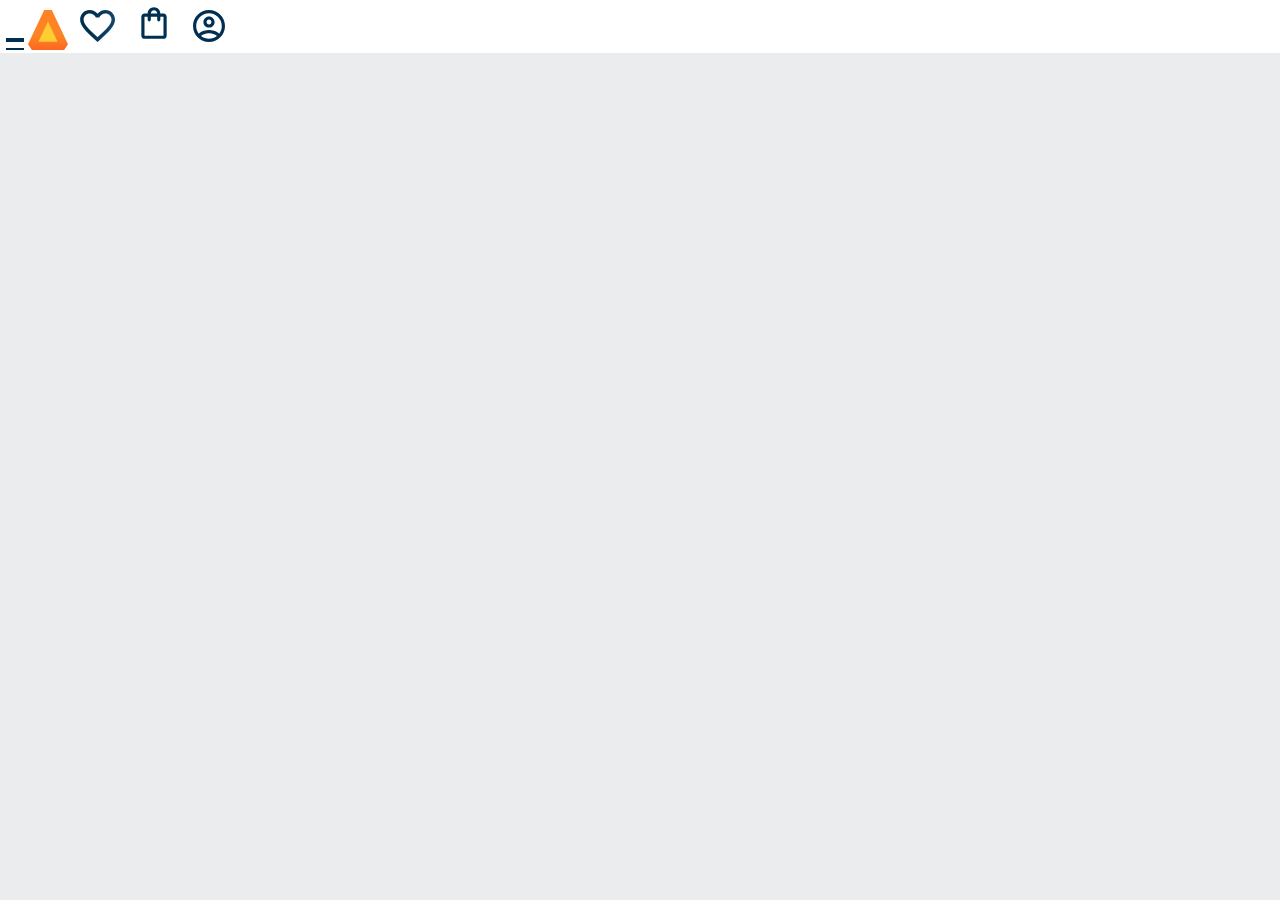
<file: index.html>
<!DOCTYPE html>
<html>

    <head>

        <meta charset="UTF-8">
        <meta name="viewport" content="width-device-width" initial-scale="1.0">
        <title>AluraBooks</title>
        <link rel="stylesheet" href="style.css">
        <link rel="stylesheet" href="reset.css">

    </head>
    <body>

        <header class="cabeçalho">
            <span class="cabeçalho_menu-hamburguer"></span>
            <a href="#"><img src="img/Logo.svg" alt="Logo da Alurabooks"></a>
            <a href="#"><img src="img/Favoritos.svg" alt="Logo da Alurabooks"></a>
            <a href="#"><img src="img/Compras.svg" alt="Logo da Alurabooks"></a>
            <a href="#"><img src="img/Usuário.svg" alt="Logo da Alurabooks"></a>
        </header>

    </body>

</html>
</file>
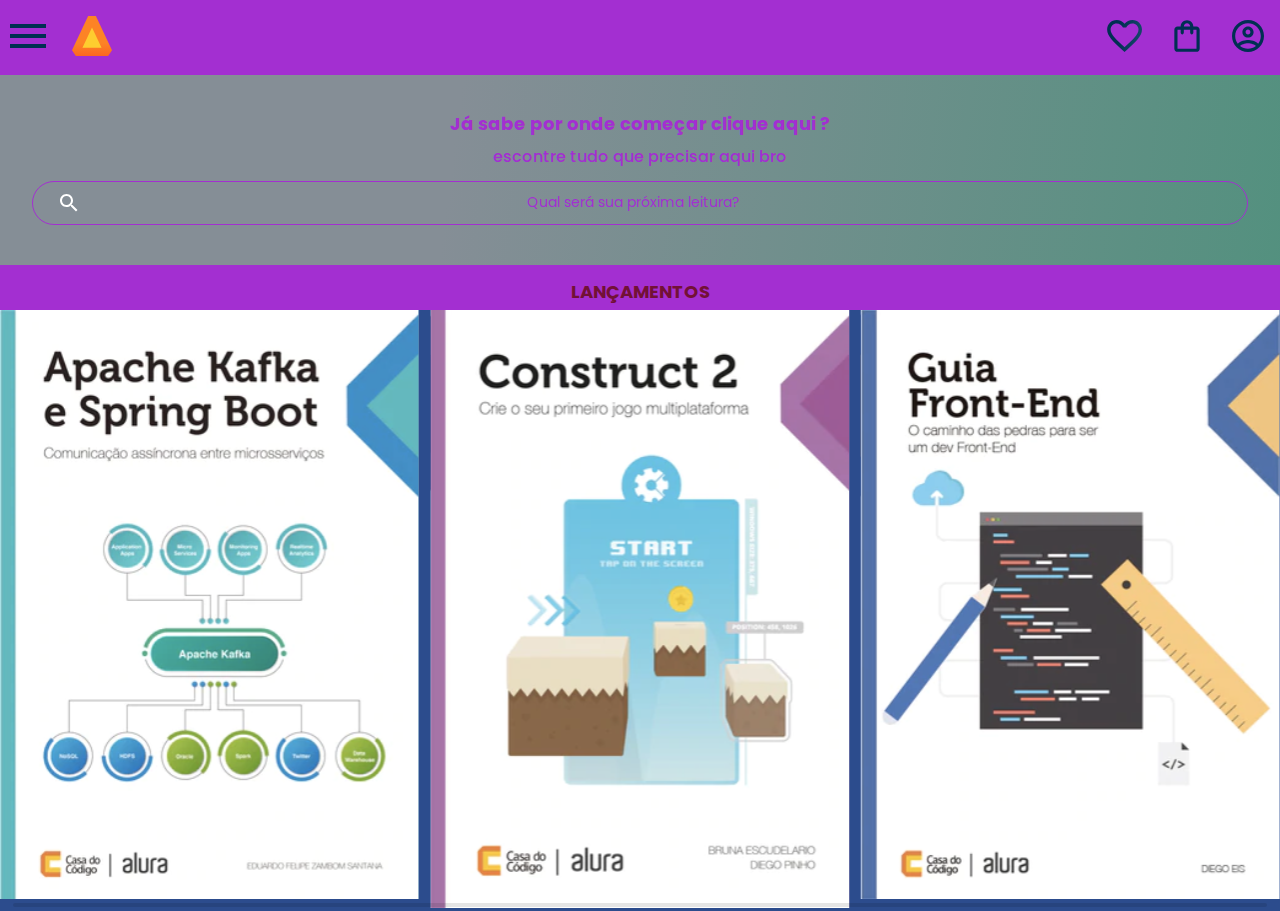
<file: AluraBook-ktabriga-main/index.html>
<!DOCTYPE html>
<html>

    <head>

        <meta charset="UTF-8">
        <meta name="viewport" content="width-device-width, initial-scale=1.0">
        <title>site do kta</title>
        <link rel="stylesheet" href="reset.css">
        <link rel="preconnect" href="https://fonts.googleapis.com">
        <link rel="preconnect" href="https://fonts.gstatic.com" crossorigin>
        <link href="https://fonts.googleapis.com/css2?family=Poppins:wght@300;400;500;700&display=swap" rel="stylesheet">
        <link rel="stylesheet" href="https://cdn.jsdelivr.net/npm/swiper@10/swiper-bundle.min.css"/>
        <link rel="stylesheet" href="style.css">

    </head>
    <body>
           
        <header class="cabeçalho">
            <div class="container"> 
                <input type="checkbox" id="menu" class="container__botao">
                <label for="menu">
                    <span class="cabeçalho_menu-hamburguer container_imagem"></span>
                </label>
                <ul class="lista-menu">
                    <li class="lista-menu__titulo">aqui ó</li>
                    <li class="lista-menu__item">
                        <a href="#" class="lista-menu__link">Programation</a>
                    </li>
                    <li class="lista-menu__item">
                        <a href="#" class="lista-menu__link">Front-end</a>
                    </li>
                    <li class="lista-menu__item">
                        <a href="#" class="lista-menu__link">Infrae</a>
                    </li>
                    <li class="lista-menu__item">
                        <a href="#" class="lista-menu__link">Business</a>
                    </li>
                    <li class="lista-menu__item">
                        <a href="#" class="lista-menu__link">designCOw</a>
                    </li>
                </ul>
                <a href="#"><img src="img/Logo.svg" alt="Logo da Alurabooks" class="container_imagem"></a>
            </div>
            <div class="container">
                <a href="#"><img src="img/Favoritos.svg" alt="botão de favoritos" class="container_imagem"></a>
                <a href="#"><img src="img/Compras.svg" alt="botão da sacola" class="container_imagem"></a>
                <a href="#"><img src="img/Usuario.svg" alt="botão do perfil" class="container_imagem"></a>
            </div>
        </header>

        <section class="banner">
                <h2 class="banner__titulo">Já sabe por onde começar clique aqui ?</h2>
                <p class="banner__texto">escontre tudo que precisar aqui bro</p>
                <input type="search" class="banner__pesquisa" placeholder="Qual será sua próxima leitura?">
        </section>

        <section class="carrossel">
            <h2 class="carrossel__titulo">lançamentos</h2>
            <!-- Slider main container -->
            <div class="swiper">
                <!-- Additional required wrapper -->
                <div class="swiper-wrapper">
                <!-- Slides -->
                <div class="swiper-slide"><img src="img/ApacheKafka.svg" alt="Livro sobre apache kafta da alura books"></div>
                <div class="swiper-slide"><img src="img/Construct2.svg" alt="Livro completo sobre a plataforma de programação de jogos Construct 2"></div>
                <div class="swiper-slide"><img src="img/Guia Front-end.svg" alt="Livro para iniciantes em Front End"></div>
                <div class="swiper-slide"><img src="img/Liderança.svg" alt="Livro de coach para programadores"></div>
                <div class="swiper-slide"><img src="img/Nodejs.svg" alt="Livro sobre Nodejs"></div>
                <div class="swiper-slide"><img src="img/Portugol.svg" alt="Livro sobre a linguagem de programação Portugol"></div>
                <div class="swiper-slide"><img src="img/Tuning.svg" alt="Livro sobre apache kafta da alura books"></div>
                </div>
                <!-- If we need pagination -->
                <div class="swiper-pagination"></div>
            
                <!-- If we need navigation buttons -->
                <div class="swiper-button-prev"></div>
                <div class="swiper-button-next"></div>
            
                <!-- If we need scrollbar -->
                <div class="swiper-scrollbar"></div>
            </div>    
        </section>

        <script src="https://cdn.jsdelivr.net/npm/swiper@10/swiper-bundle.min.js"></script>
        <script>
            const swiper = new Swiper('.swiper', {
                spaceBetween: 10,
                slidesPerView: 3,
            });
        </script>
    </body>

</html>
</file>
<file: style.css>
@import url("styles/header.css");

:root {
    --cor-de-fundo: #EBECEE;
    --branco: #FFFFFF;
}

body {
    background-color: var(--cor-de-fundo);
}
</file>
<file: AluraBook-ktabriga-main/style.css>
@import url("styles/header.css");
@import url("styles/banner.css");
@import url("styles/carrossel.css");

:root {
    --cor-de-fundo: #2c4c8d;
    --branco: #a32fd1;
    --laranja: #721136;
    --azul-degrade: linear-gradient(97.54deg, #858e96 35.49%, #1fa160d5 165.37%);
    --fonte-principal: "Poppins";
}

body {
    background-color: var(--cor-de-fundo);
    font-family: var(--fonte-principal);
    font-size: 16px;
    font-weight: 400;
}

a {
    text-decoration: none;
}
</file>
